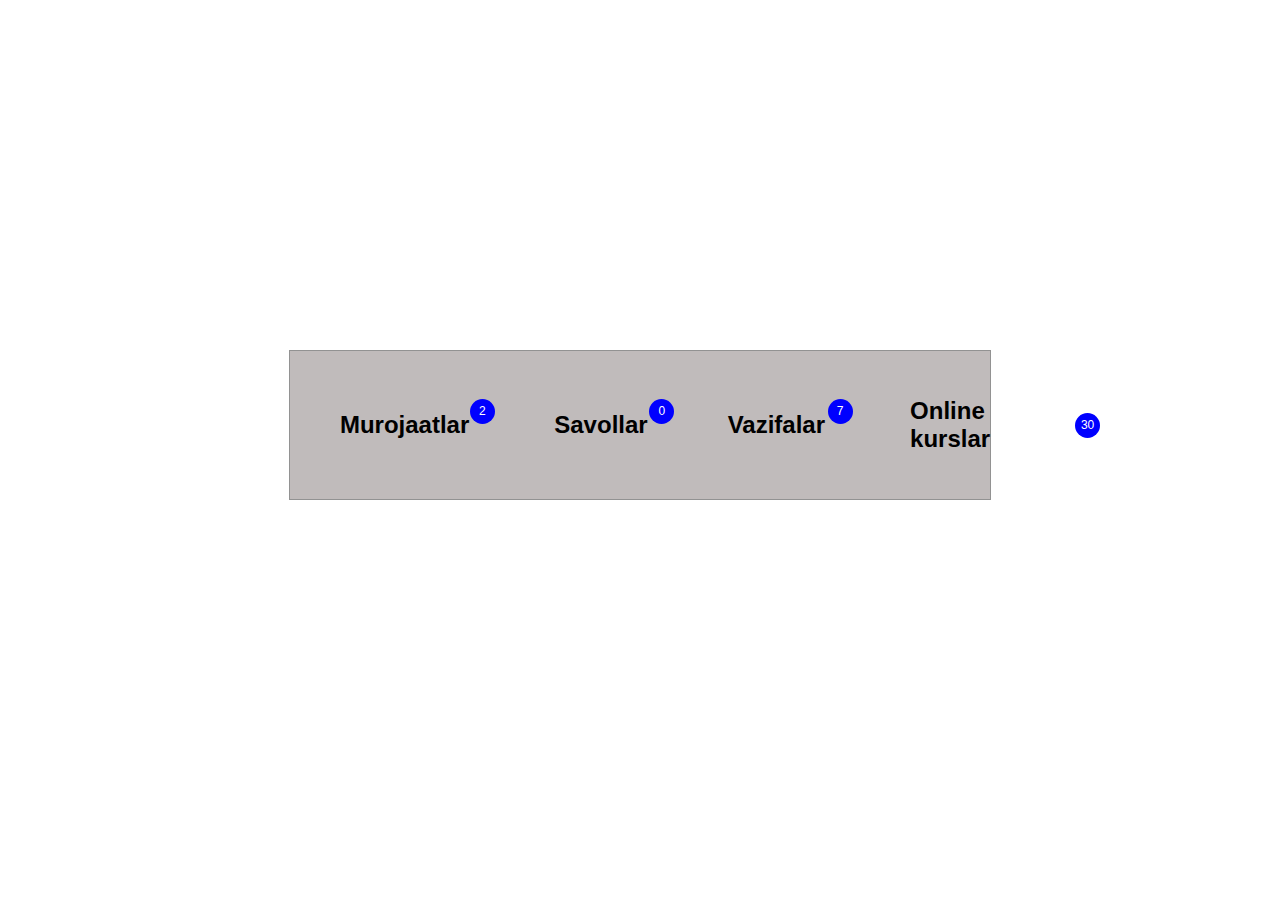
<file: 1-vazifa/index.html>
<!DOCTYPE html>
<html lang="en">

<head>
    <meta charset="UTF-8">
    <meta http-equiv="X-UA-Compatible" content="IE=edge">
    <meta name="viewport" content="width=device-width, initial-scale=1.0">
    <link rel="stylesheet" href="./css/main.css">
    <title>Document</title>
</head>

<body>
    <div class="wrapper-item">
        <div class="wrapper">
            <div class="box1">
                <h1>Murojaatlar</h1>
                <div class="box2">2</div>
            </div>
            <div class="box5">
                <h1>Savollar</h1>
                <div class="box2">0</div>
            </div>
            <div class="box6">
                <h1>Vazifalar</h1>
                <div class="box2">7</div>
            </div>
            <div class="box7">
                <h1>Online kurslar</h1>
                <div class="box3">30</div>
            </div>
        </div>
    </div>
</body>

</html>
</file>
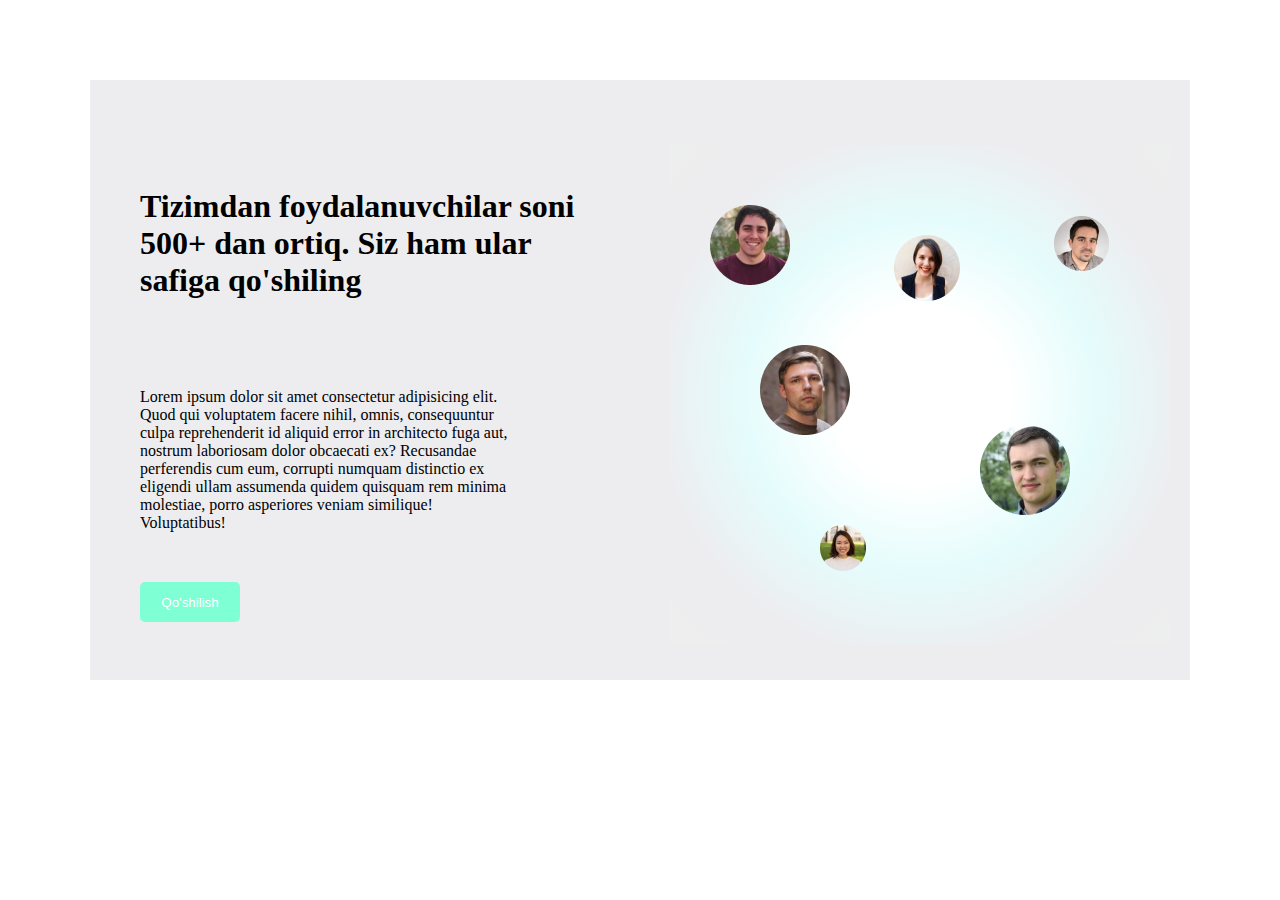
<file: 2-vazifa/index.html>
<!DOCTYPE html>
<html lang="en">
<head>
    <meta charset="UTF-8">
    <meta http-equiv="X-UA-Compatible" content="IE=edge">
    <meta name="viewport" content="width=device-width, initial-scale=1.0">
    <link rel="stylesheet" href="./css/main.css">
    <title>Document</title>
</head>
<body>
    <div class="wrapper-item">
        <div class="wrapper">
            <div class="box1">
                <h1>Tizimdan foydalanuvchilar soni 500+ dan ortiq. Siz ham ular safiga qo'shiling</h1>
                <p>Lorem ipsum dolor sit amet consectetur adipisicing elit.
                     Quod qui voluptatem facere nihil, omnis, consequuntur 
                     culpa reprehenderit id aliquid error in architecto fuga 
                     aut, nostrum laboriosam dolor obcaecati ex? Recusandae 
                     perferendis cum eum, corrupti numquam distinctio ex eligendi 
                     ullam assumenda quidem quisquam rem minima molestiae, 
                     porro asperiores veniam similique! Voluptatibus!</p>
                     <button>Qo'shilish</button>
            </div>
            <div class="box2">
                  <div class="num1">
                    <img class="first" src="./image/image (1).png" alt="img1">
                    <img class="second" src="./image/image (2).png" alt="img1">
                    <img class="third" src="./image/image (3).png" alt="img1">
                    <img class="fourth" src="./image/image (4).png" alt="img1">
                    <img class="five" src="./image/image (5).png" alt="img1">
                    <img class="six" src="./image/image.png" alt="img1">
                  </div>
            </div>
        </div>
    </div>
</body>
</html>
</file>
<file: 1-vazifa/css/main.css>
* {
    margin: 0;
    padding: 0;
    box-sizing: border-box;
}
.wrapper-item{
    display: flex;
    align-items: center;
    justify-content: center;
    margin: 350px;
}


.wrapper {
    display: flex;
    align-items: center;
    border: 1px solid rgb(146, 146, 146);
    width: 900px;
    height: 150px;
    background-color: rgb(192, 187, 187);
}

.box1 {
    position: relative;
    padding-left: 50px;
    font-size: 12px;
    font-family: sans-serif;
}

.box2 {
    text-align: center;
    border: 1px solid black;
    border-radius: 50%;
    width: 25px;
    height: 25px;
    position: absolute;
    background-color: blue;
    color: #fff;
    bottom: 15px;
    left: 180px;
    padding: 5px;
    border: none;
}
.box5{
    position: relative;
    padding-left: 85px;
    font-size: 12px;
    font-family: sans-serif; 
}
.box6{
    position: relative;
    padding-left: 80px;
    font-size: 12px;
    font-family: sans-serif; 
}
.box7{
    position: relative;
    padding-left: 85px;
    font-size: 12px;
    font-family: sans-serif; 
}
.box3{
    text-align: center;
    border: 1px solid black;
    border-radius: 50%;
    width: 25px;
    height: 25px;
    position: absolute;
    background-color: blue;
    color: #fff;
    bottom: 15px;
    left: 250px;
    padding: 5px;
    border: none;

}
</file>
<file: 2-vazifa/css/main.css>
* {
    margin: 0;
    padding: 0;
    box-sizing: border-box;
}

.wrapper {
    display: flex;
    align-items: center;
    border: 1px solid;
    border: none;
    width: 1100px;
    height: 600px;
    background-color: #ededf0;
}
 .wrapper-item{
    display: flex;
    align-items: center;
    justify-content: center;
    margin-top: 80px;
 }

h1 {
    width: 450px;
    height: 200px;
    margin-top: 50px;
}

p {
    width: 380px;
    padding-bottom: px;
}

.box1 {
    margin-left: 50px;
    position: relative;
}

button {
    margin-top: 50px;
    width: 100px;
    height: 40px;
    text-align: center;
    background-color: aquamarine;
    color: white;
    border: none;
    border-radius: 5px;
}

.num1 {
    margin-left: 80px;
    margin-top: 30px;
    width: 500px;
    height: 500px;
    border: none;
    background-image: radial-gradient(white, white, rgb(229, 252, 252), #ededf0, rgb(237, 238, 238));
    position: relative;
}

.first {
    position: absolute;
    top: 60px;
    left: 40px;
}

.second {
    position: absolute;
    top: 70px;
    right: 60px;
}

.third {
    position: absolute;
    top: 200px;
    left: 90px;
}

.fourth {
    position: absolute;
    top: 280px;
    right: 100px;
}

.five {
    position: absolute;
    top: 380px;
    left: 150px;
}

.six {
    position: absolute;
    top: 90px;
    right: 210px;
}
</file>
